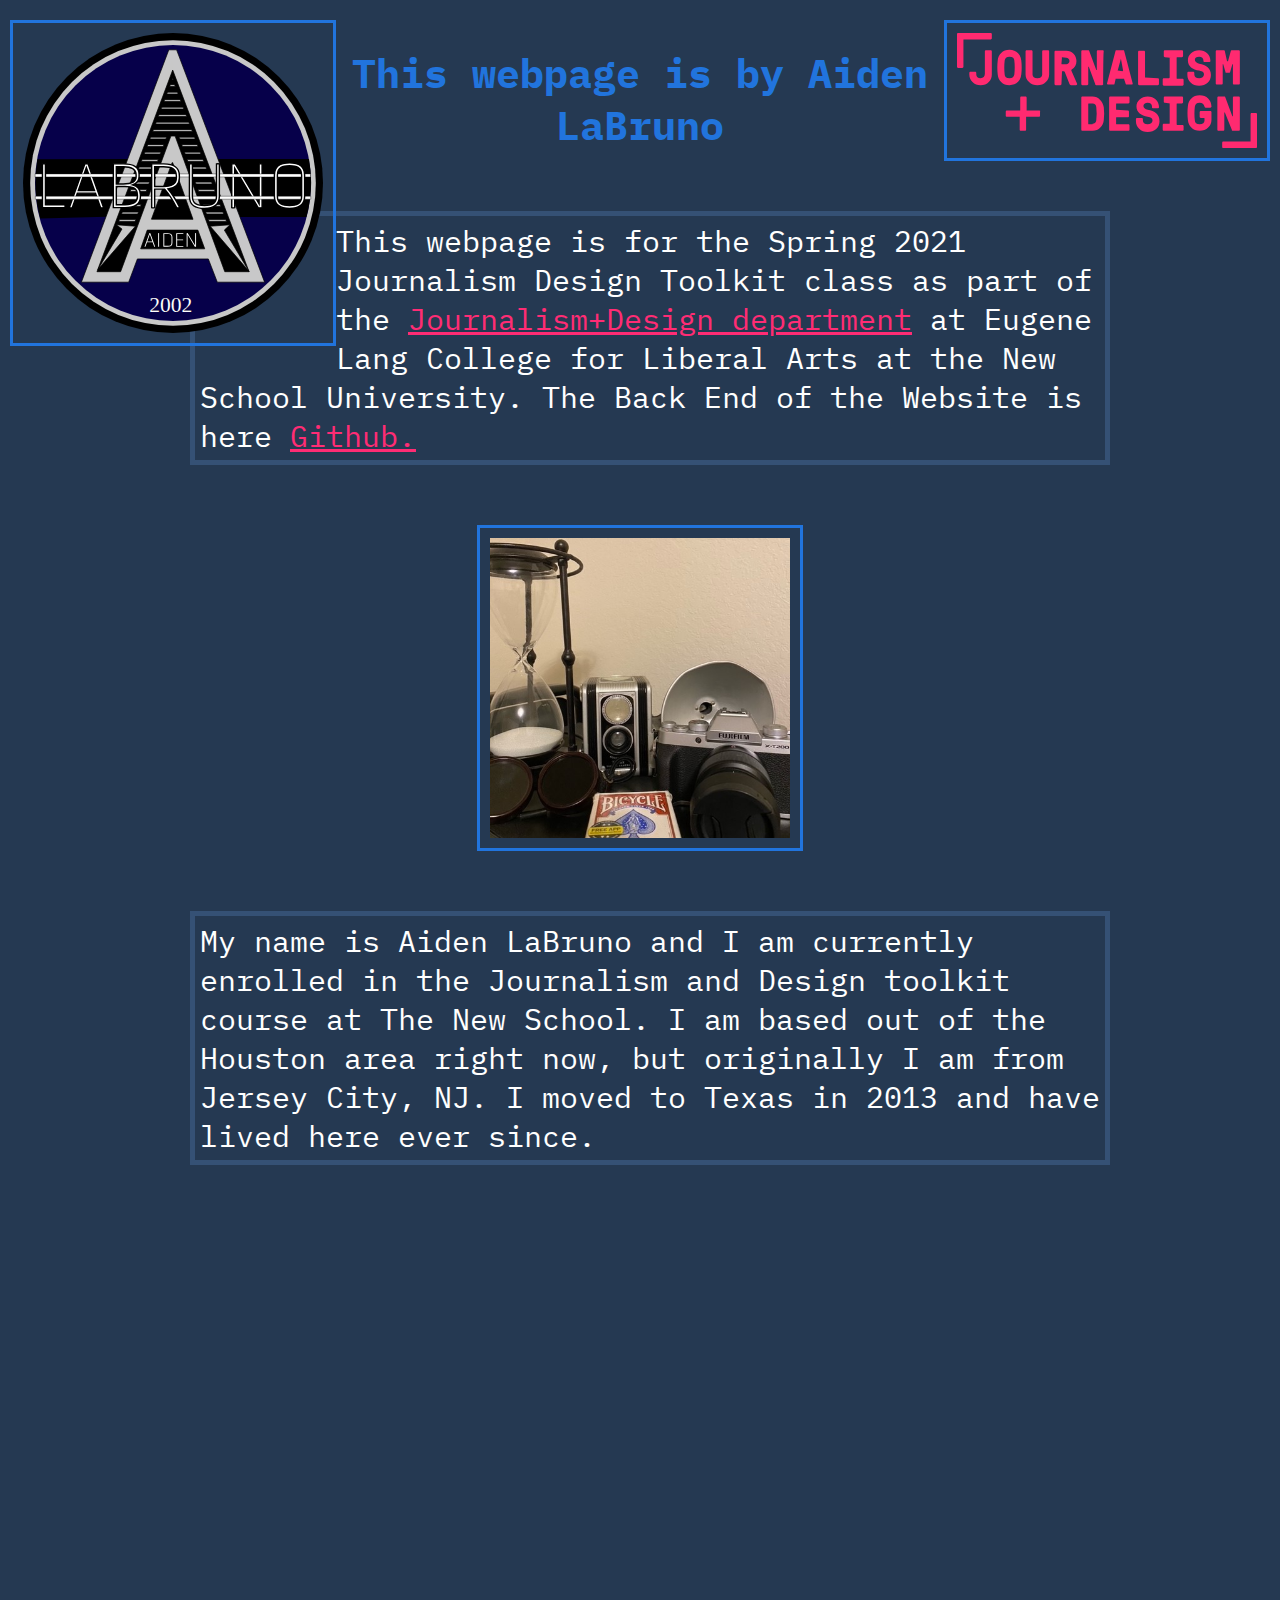
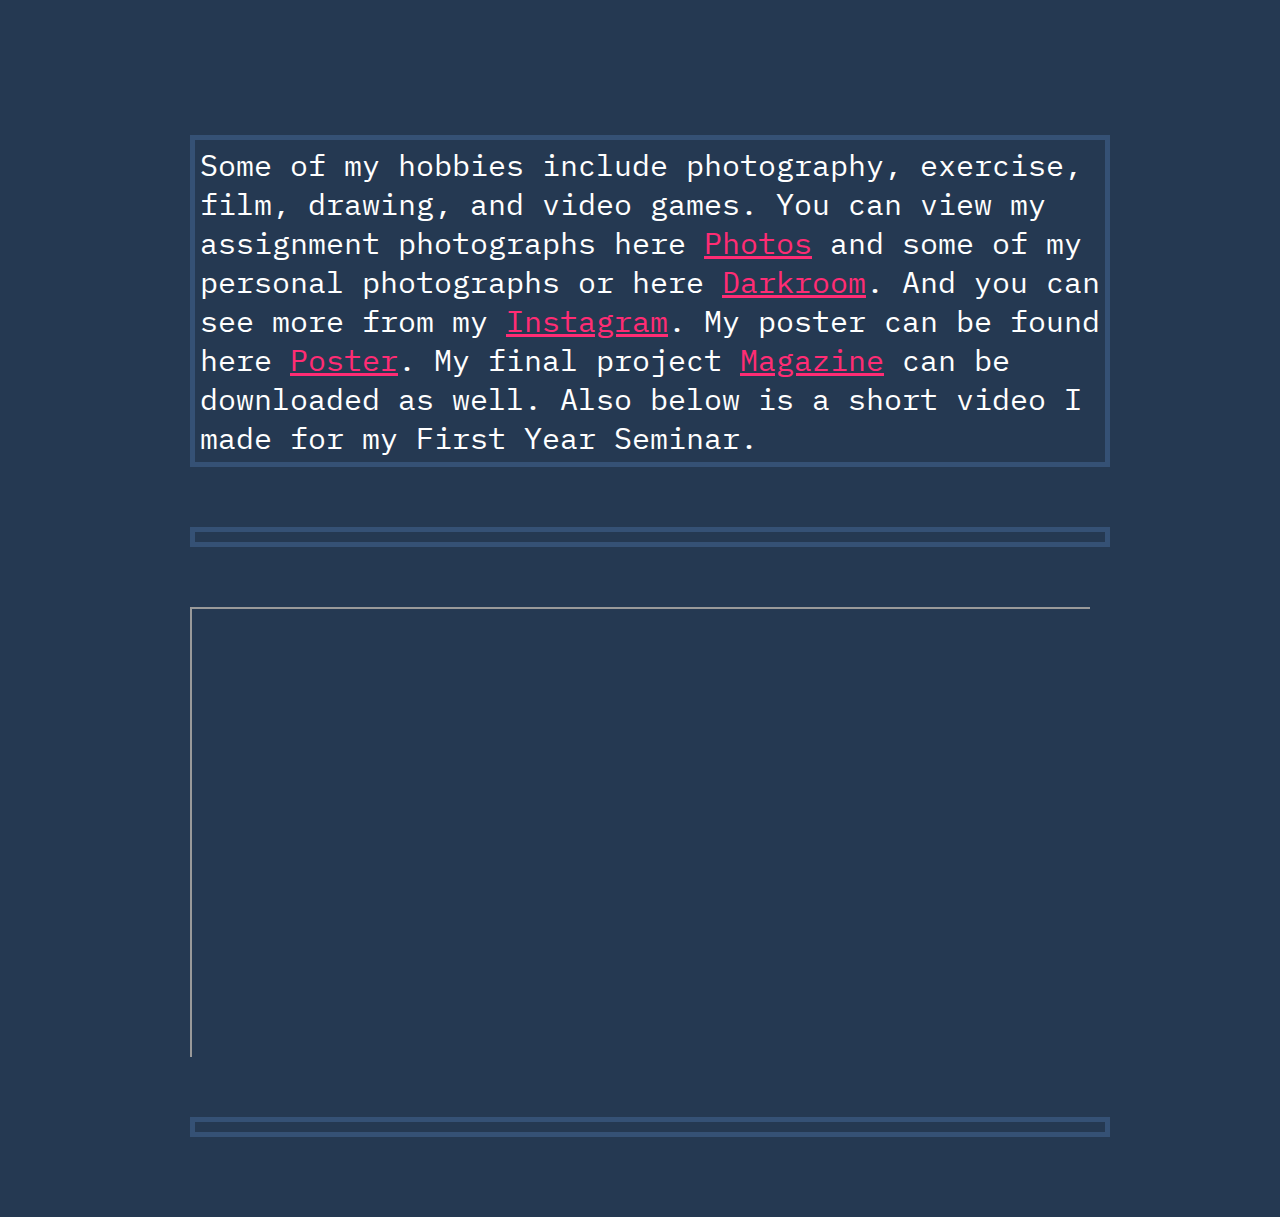
<file: index.html>
<!DOCTYPE html>
<html lang="en">

	<head>
		<meta charset="utf-8" />
		<meta name="viewport" content="width=device-width, initial-scale=1.0" />
		<title>Aiden LaBruno’s Homepage for Journalism Design Toolkit</title>
	 	<link rel="stylesheet" href="stylesheets/styles.css" type="text/css" / >
	  <a href="https://journalismdesign.com/">
		<link rel="preconnect" href="https://fonts.gstatic.com">
    <link href="https://fonts.googleapis.com/css2?family=IBM+Plex+Mono:wght@300&display=swap" rel="stylesheet">
		<img class="logo" src="aiden-logo.svg" height="300px" width="300px" align="left">
		<img class="logo" src="jd-logo.svg" height="100px" width="300px" align="right">
	  </a>



	</head>


	<body>

<div class="page-content">



				<h1 class="main-hed"> This webpage is by Aiden LaBruno</h1>




<p>
      This webpage is for the Spring 2021 Journalism Design Toolkit class as part of the <a href="https://www.newschool.edu/lang/journalism-design/">Journalism+Design department</a> at Eugene Lang College for Liberal Arts at the New School University.
The Back End of the Website is here <a href="https://github.com/labra081/jdtoolkit-homepage">Github.</a>

    </p>








			<img src="random-pic-2-2-2021.jpeg"  height="300" width="300"style="display: block; margin-left: auto; margin-right:auto;"/>




		</a>

    <p>
  	My name is Aiden LaBruno and I am currently enrolled in the Journalism and Design toolkit course at The New School. I am based out of the Houston area right now, but originally I am from Jersey City, NJ. I moved to Texas in 2013 and have lived here ever since.
    </p>
<style>.embed-container { position: relative; padding-bottom: 56.25%; height: 0; overflow: hidden; max-width: 100%; } .embed-container iframe, .embed-container object, .embed-container embed { position: absolute; top: 0; left: 0; width: 100%; height: 100%; }</style><div class='embed-container'><iframe src='https://www.google.com/maps/embed?pb=!1m14!1m12!1m3!1d124310.99296520032!2d-95.56764752299702!3d29.83856384008835!2m3!1f0!2f0!3f0!3m2!1i1024!2i768!4f13.1!5e0!3m2!1sen!2sus!4v1619116164098!5m2!1sen!2sus' width='800' height='600' style='border:0;' allowfullscreen='' loading='lazy'></iframe></div>
		<p>
    Some of my hobbies include photography, exercise, film, drawing, and video games. You can view my assignment photographs here <a href="photos.html">Photos</a> and some of my personal photographs or here <a href="https://aidenlabruno.darkroom.tech/">Darkroom</a>. And you can see more from my <a href="https://www.instagram.com/aiden.labruno/">Instagram</a>. My poster can be found here <a href="poster.html">Poster</a>. My final project <a href="Magazine.html">Magazine</a> can be downloaded as well. Also below is a short video I made for my First Year Seminar.
	</p>
<p>
<style>.embed-container  { position: relative; padding-bottom: 50%; height:0; overflow: hidden; max-width: 100%; } {margin-left: auto; margin-right: auto;} .embed-container iframe, .embed-container object, .embed-container embed { position: absolute; top: 0;  left:0; width: 100%; height: 100%; }</style><div class='embed-container'><iframe src='https://www.youtube.com/embed/qcVaiHfRa8M' frameborder='10' allowfullscreen></iframe></div>
</p>
	<!-- 	This is my comment about where I am going to add the new links, which is right here btw ^ /> -->

</div>
	</body>

</html>
</file>
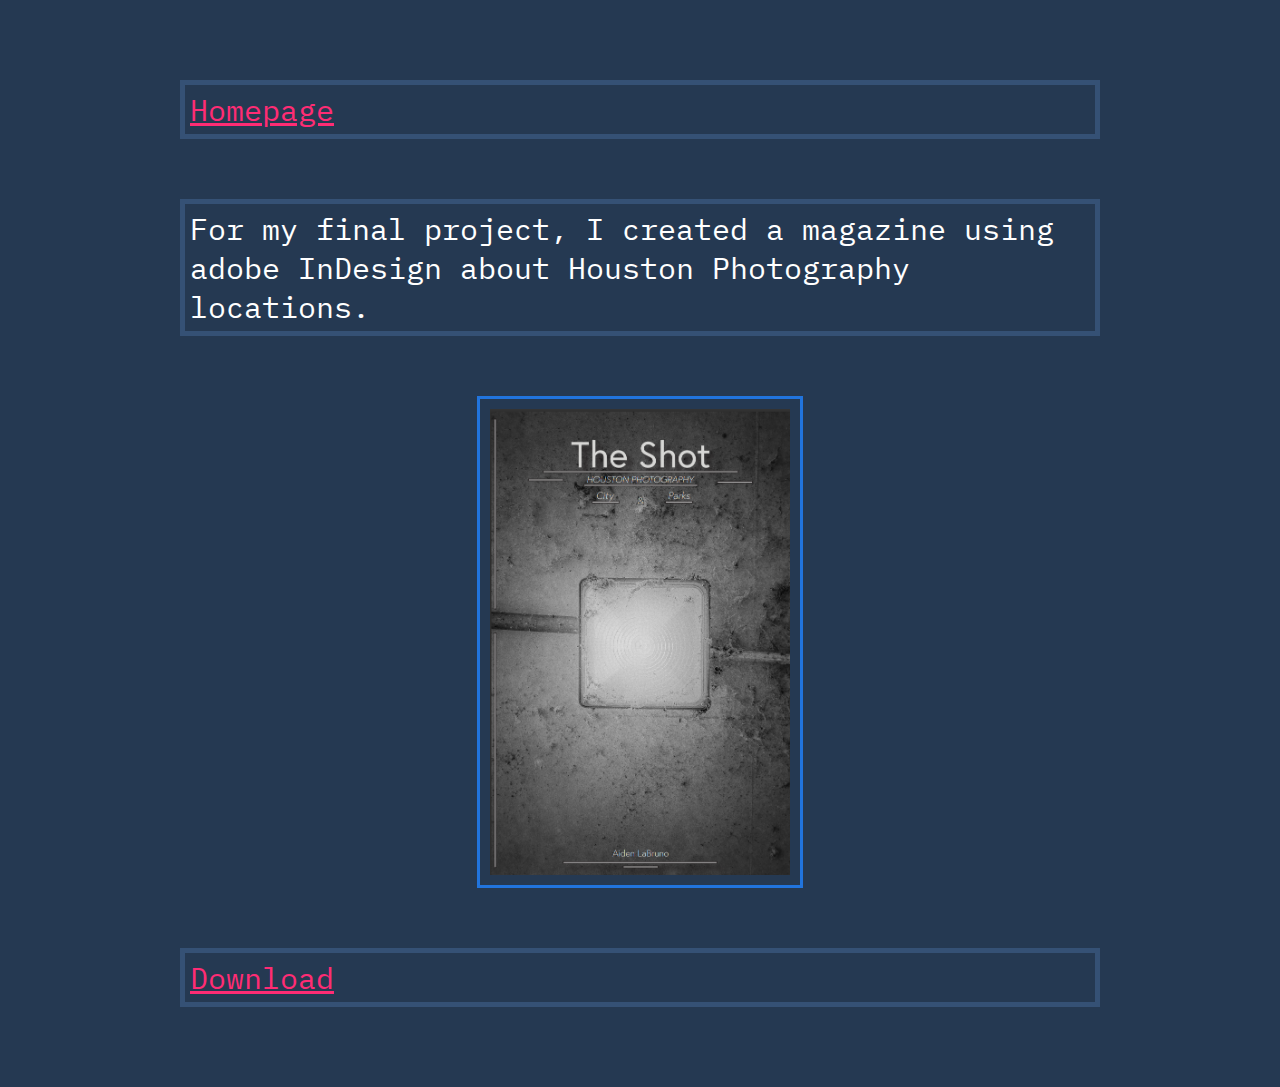
<file: Magazine.html>
<!DOCTYPE html>
<html lang="en">

	<head>
		<meta charset="utf-8" />
		<meta name="viewport" content="width=device-width, initial-scale=1.0" />
		<title>Aiden LaBruno’s Poster</title>
		<link rel="preconnect" href="https://fonts.gstatic.com">
    <link href="https://fonts.googleapis.com/css2?family=IBM+Plex+Mono:wght@300&display=swap" rel="stylesheet">
	  <link rel="stylesheet" href="stylesheets/styles.css" type="text/css" / >
	</head>

	<body>
		<p>
	 <a href="index.html">Homepage</a>
</p>



    <p>
For my final project, I created a magazine using adobe InDesign about Houston Photography locations.

    </p>





			<img src="zine.png" height="600" width="300px" style="display: block; margin-left: auto; margin-right:auto;">
		</a>
<p>
	<a href="Final16.pdf">Download</a>


	<!-- 	This is my comment about where I am going to add the new links, which is right here btw ^ /> -->
		</p>

	</body>

</html>
</file>
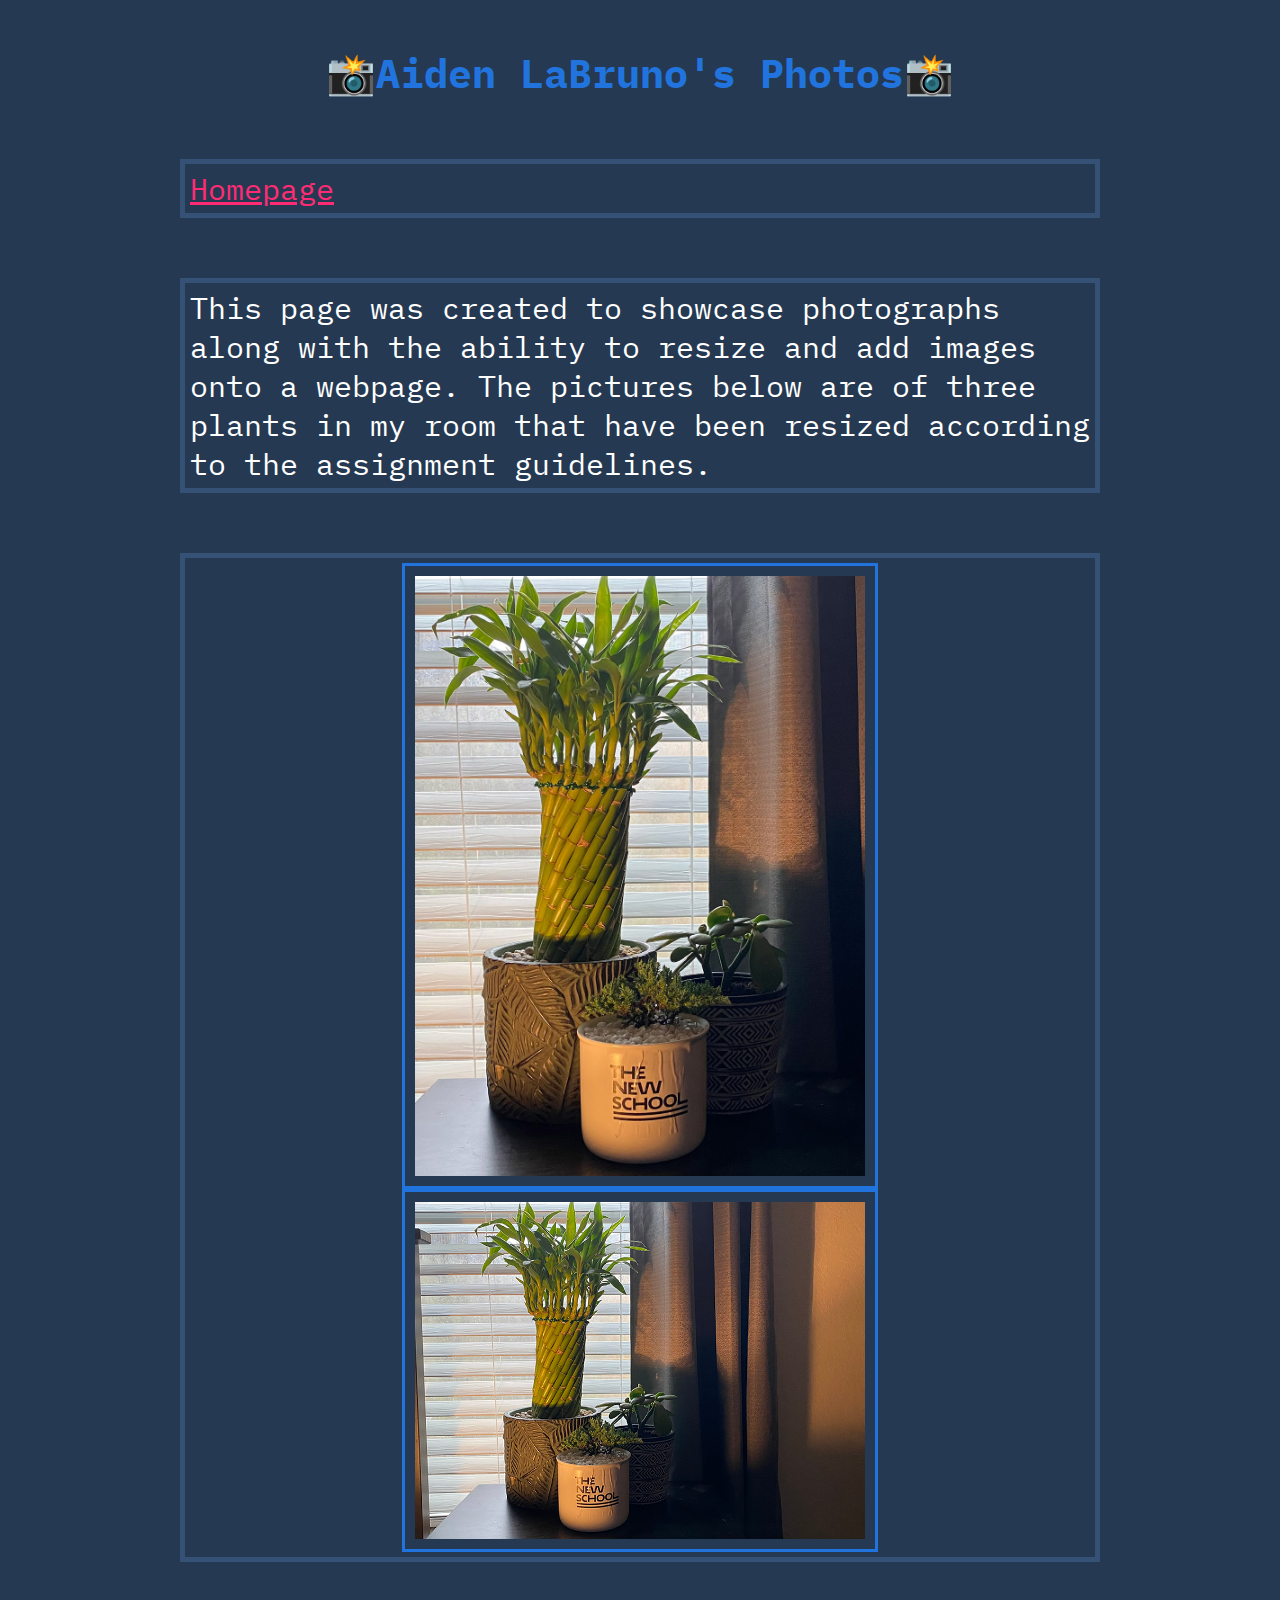
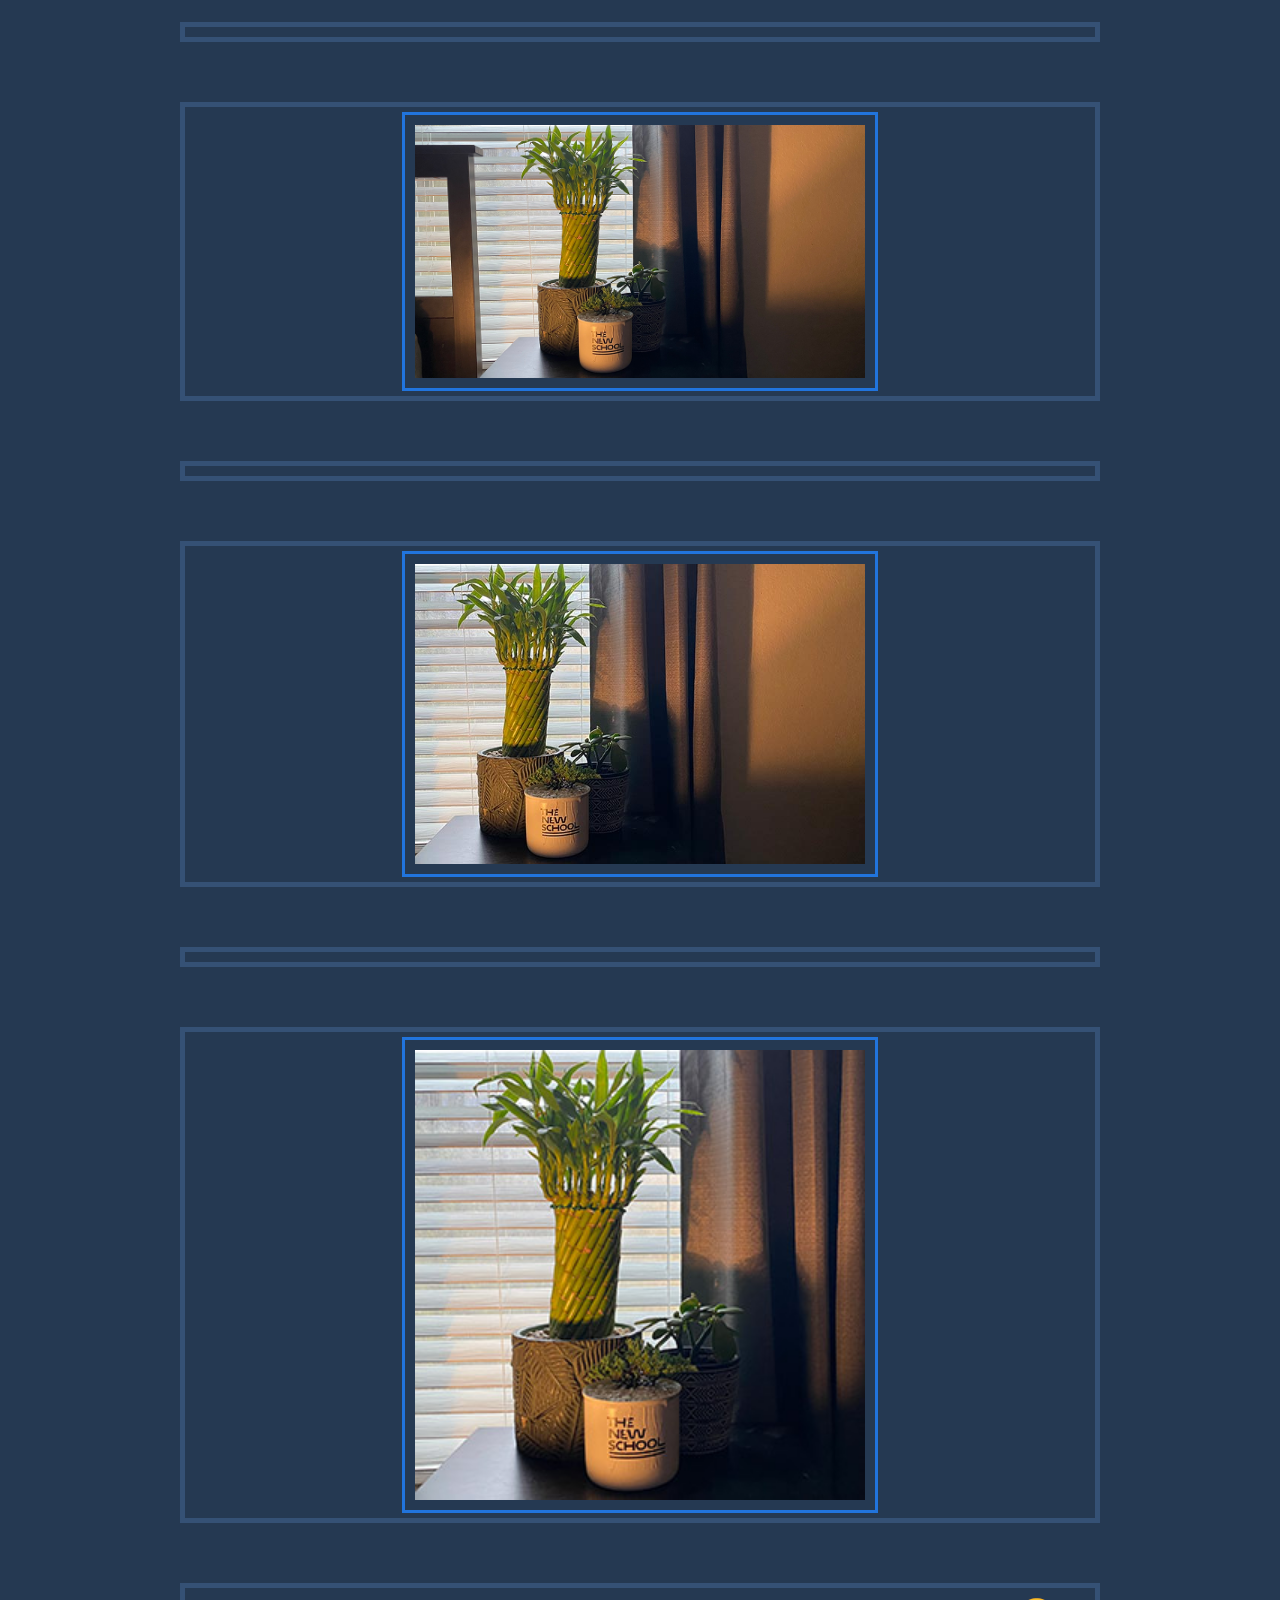
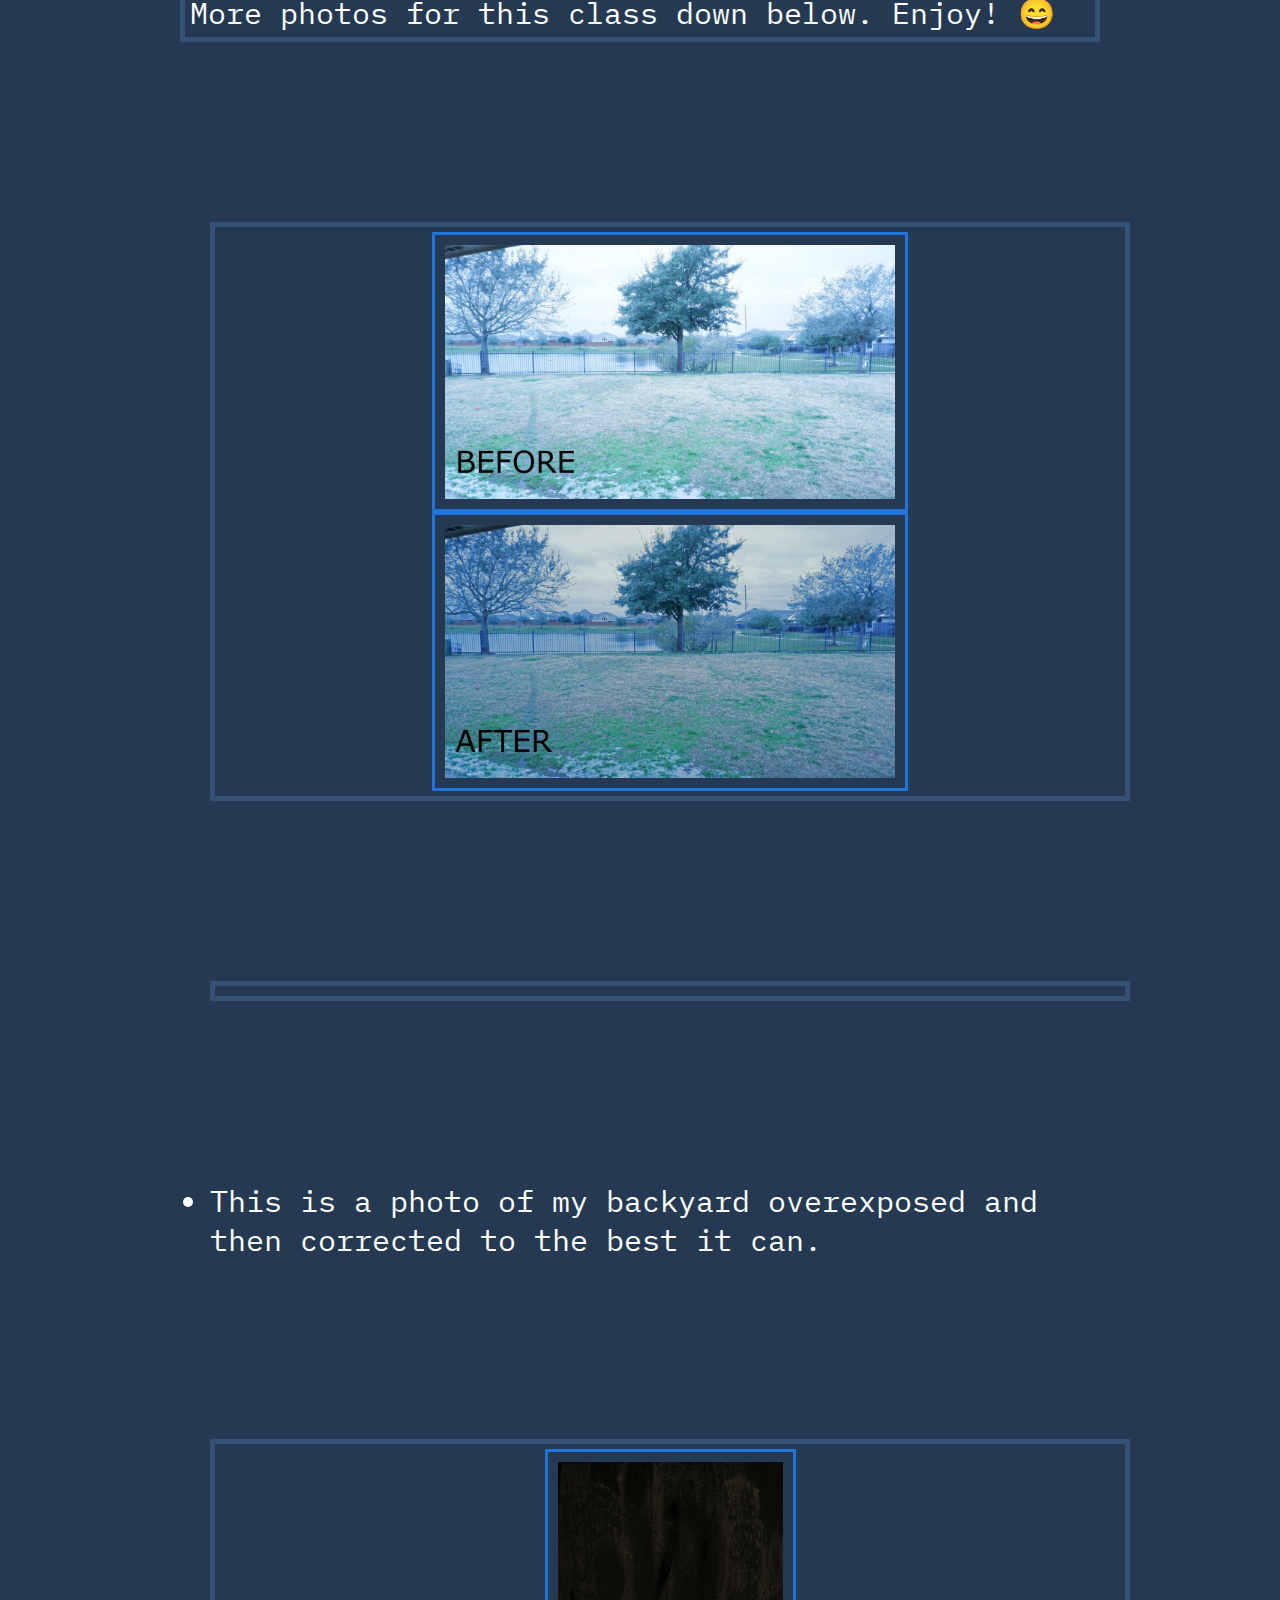
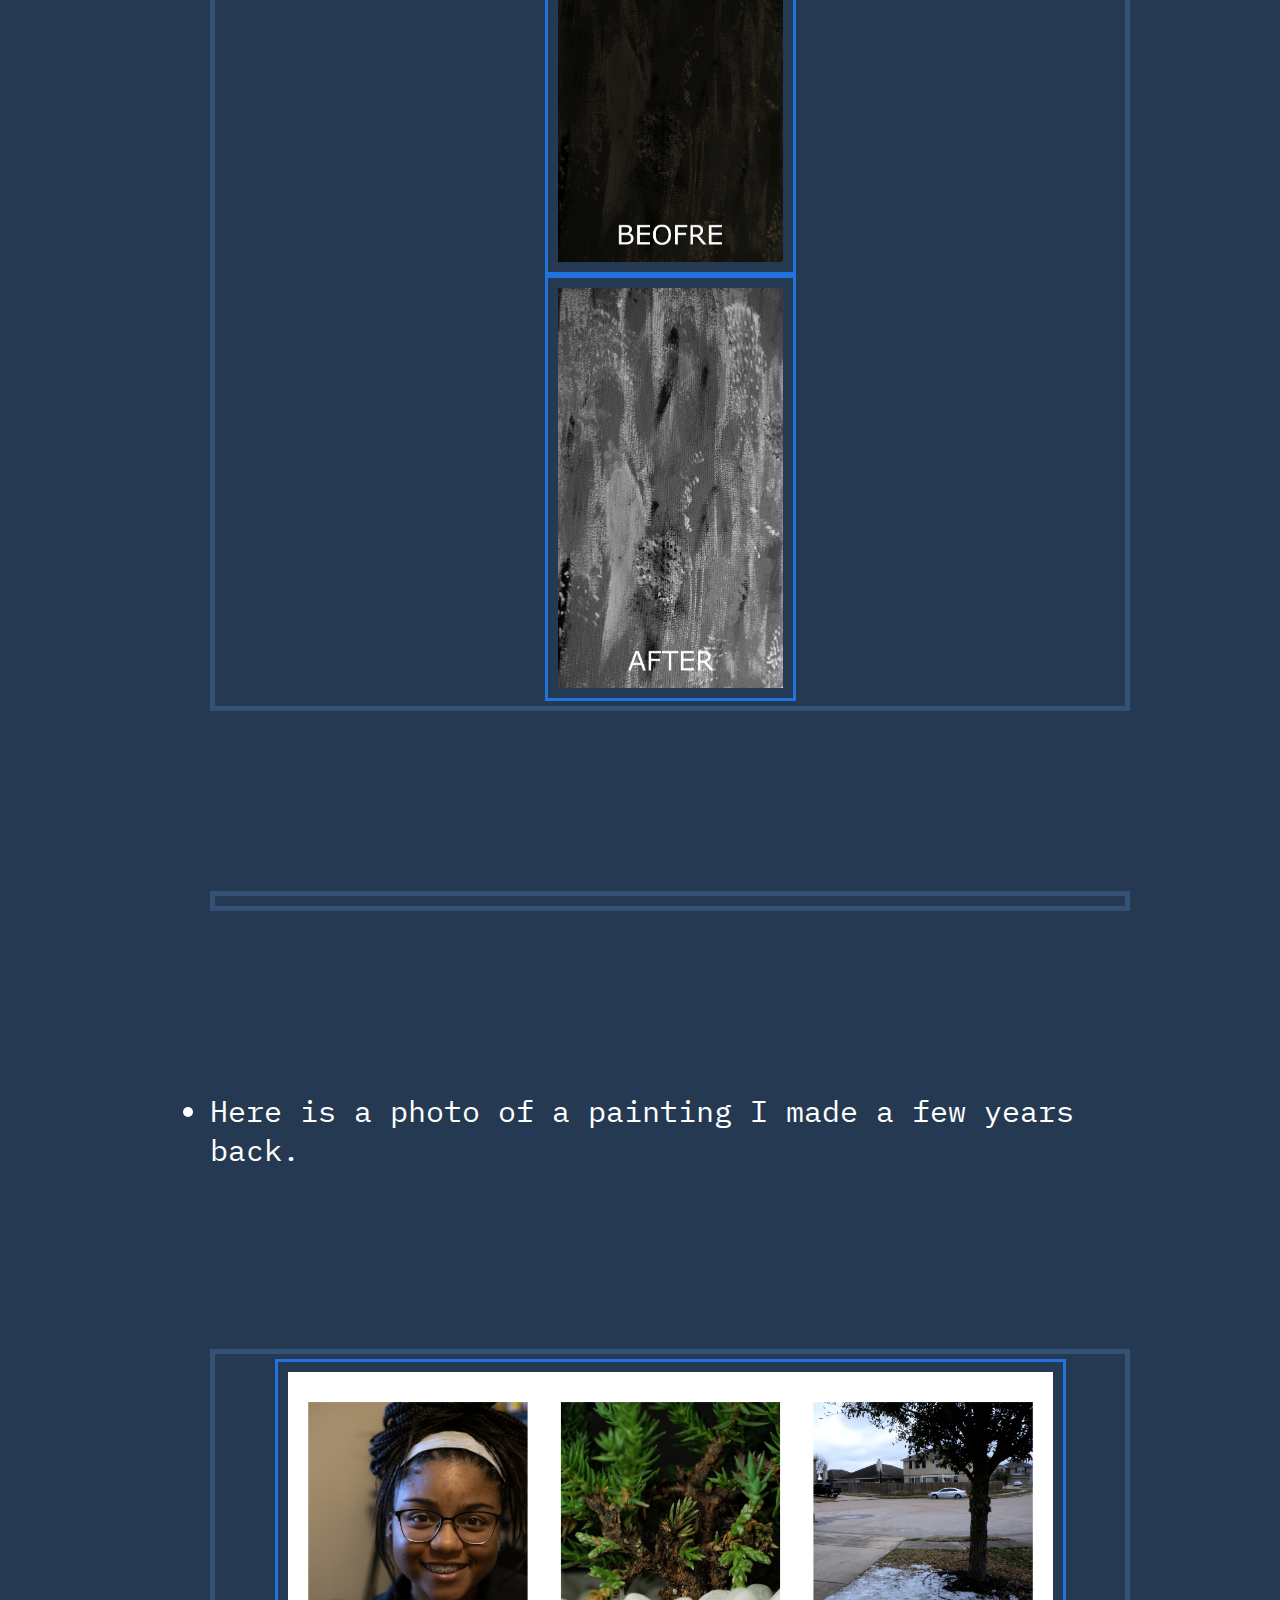
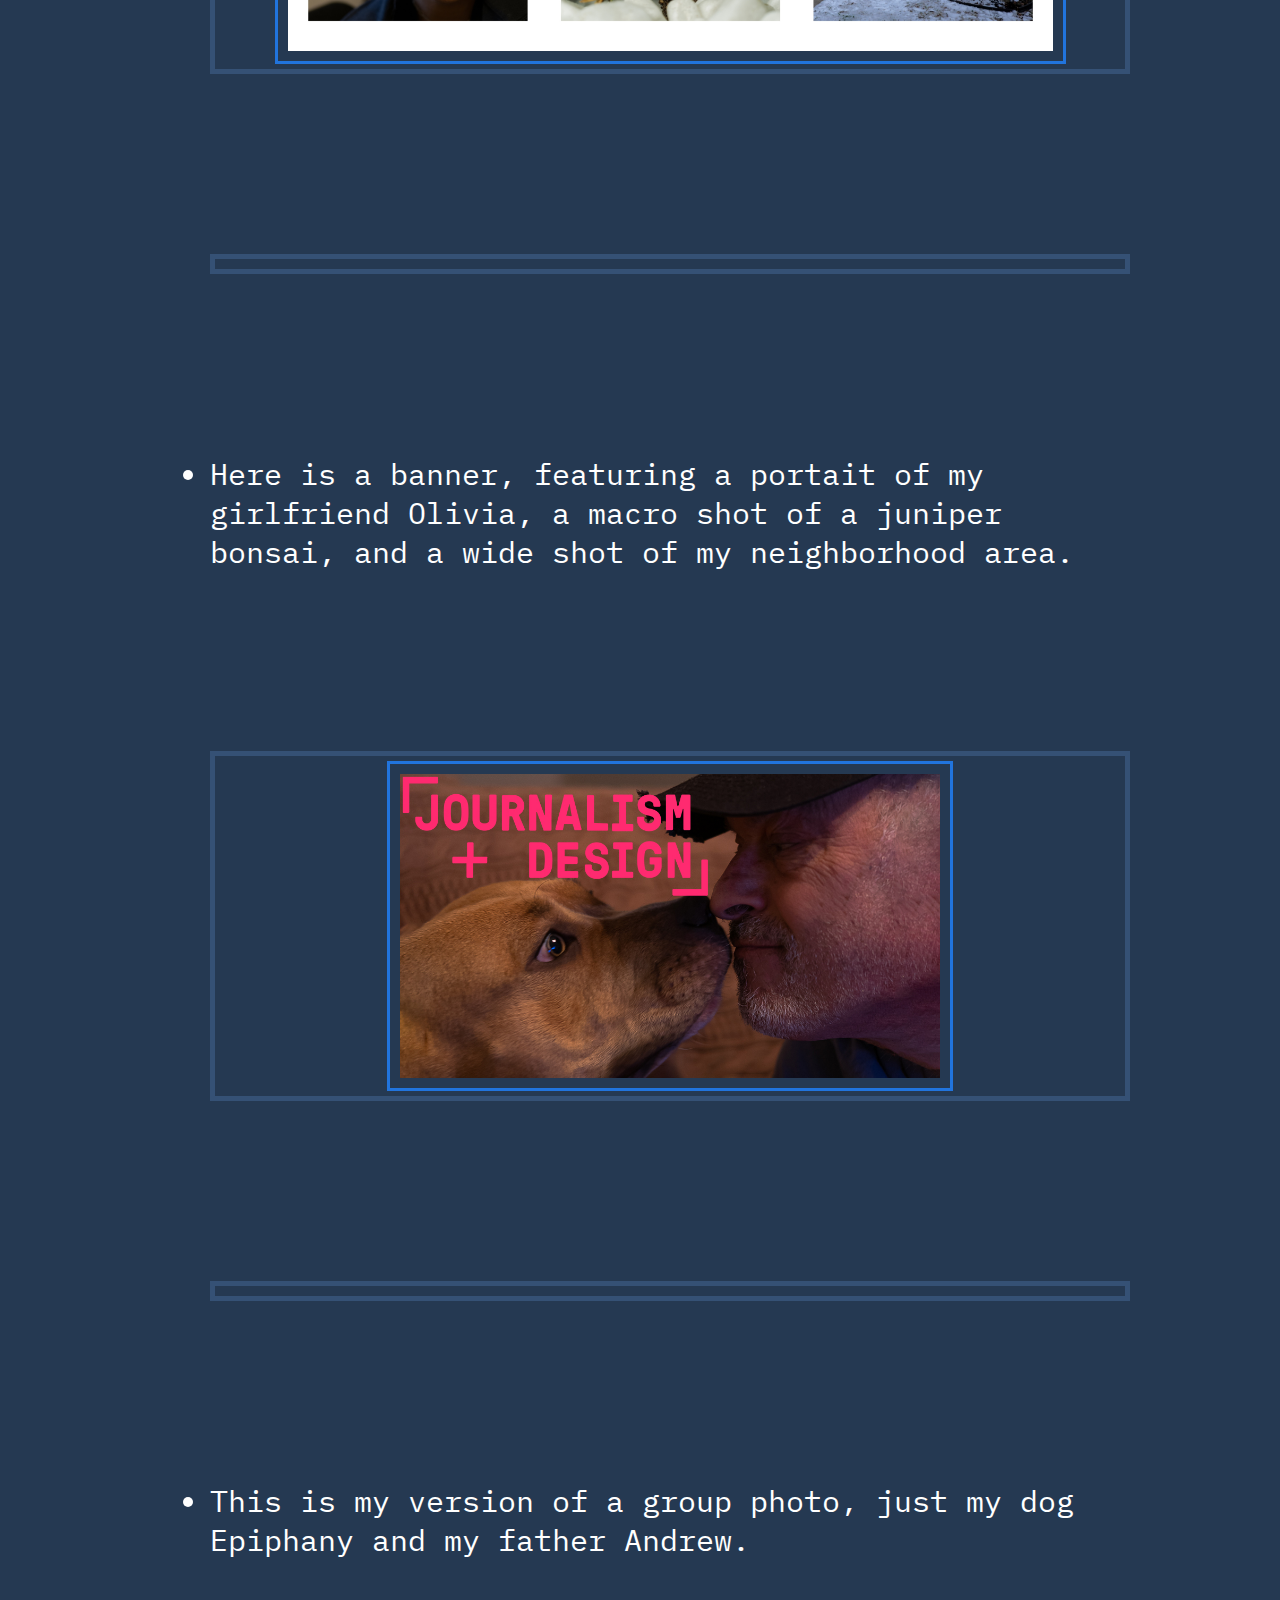
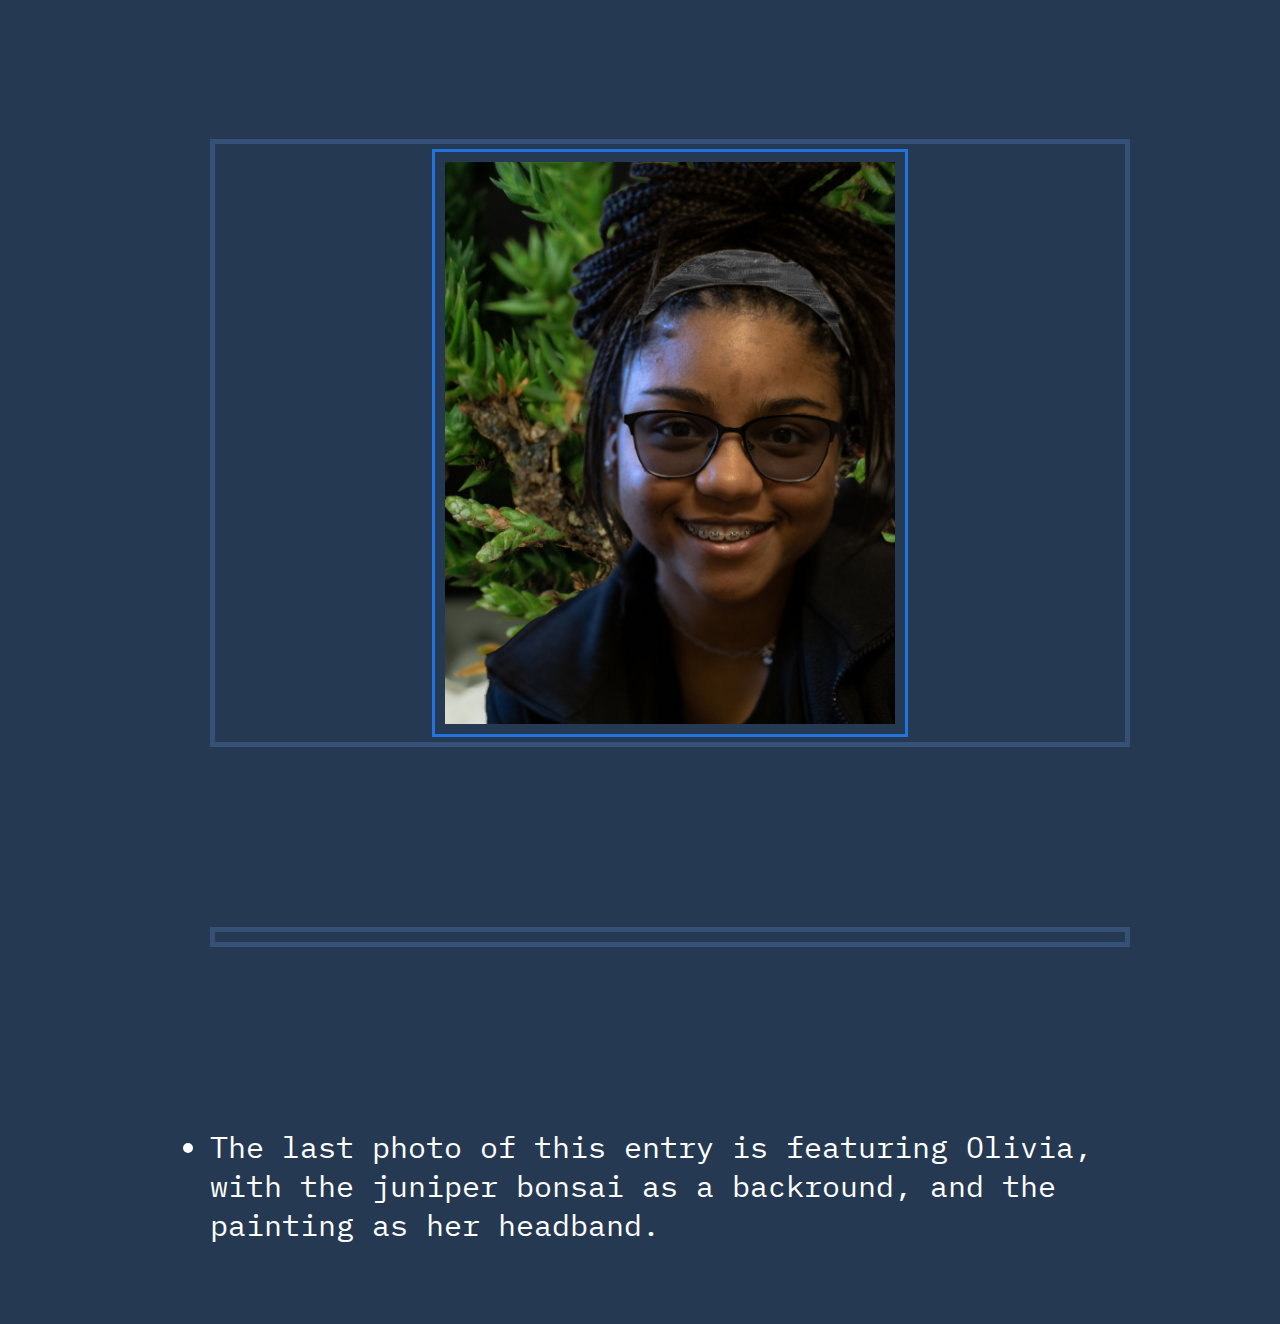
<file: photos.html>
<!DOCTYPE html>
<html lang="en">

	<head>
		<meta charset="utf-8" />
		<meta name="viewport" content="width=device-width, initial-scale=1.0" />
		<title>Aiden LaBruno’s Photos📸</title>
		<link rel="preconnect" href="https://fonts.gstatic.com">
<link href="https://fonts.googleapis.com/css2?family=IBM+Plex+Mono:wght@300&display=swap" rel="stylesheet">
<link rel="stylesheet" href="stylesheets/styles.css" type="text/css" / >

	</head>

	<body>

		<h1 class="main-hed">📸Aiden LaBruno's Photos📸</h1>

		<p>	
			 <a href="index.html">Homepage</a>
		</p>
		

	<P>
				 This page was created to showcase photographs along with the ability to resize and add images onto a webpage. The pictures below are of three plants in my room that have been resized according to the assignment guidelines.
</P>


			<p>
				<img src="3x4.jpg" height="50%" width="50%" style="display: block; margin-left: auto; margin-right:auto;">
				<img src="4x3.png" height="50%" width="50%" style="display: block; margin-left: auto; margin-right:auto;">
				<p>


			<p>
				<img src="16x9.jpg" height="50%" width="50%"style="display: block; margin-left: auto; margin-right:auto;">

				<p>


			<p>
				<img src="3x2.jpg" height="50%" width="50%"style="display: block; margin-left: auto; margin-right:auto;">

				<p>


			<p>
				<img src="3x3.jpg" height="50%" width="50%"style="display: block; margin-left: auto; margin-right:auto;">

				<p>
  			More photos for this class down below. Enjoy! 😄
			</p>
			<ul>
	<p>
	<img src="overexposed.jpg" height="50%" width="50%"style="display: block; margin-left: auto; margin-right:auto;"> 	<img src="corrected-overexposed.jpg" height="50%" width="50%"style="display: block; margin-left: auto; margin-right:auto;">
		<p>
			<li>
				This is a photo of my backyard overexposed and then corrected to the best it can.
			</li>
			<p>
						<img src="underexposed.jpg" height="25%" width="25%"style="display: block; margin-left: auto; margin-right:auto;"> 	<img src="corrected-underexposed.jpg" height="25%" width="25%"style="display: block; margin-left: auto; margin-right:auto;">
			<p>
				<li>
				Here is a photo of a painting I made a few years back.
			</li>
			<p>
						<img src="banner.jpg" height="85%" width="85%"style="display: block; margin-left: auto; margin-right:auto;">
			<p>
				<li>
				Here is a banner, featuring a portait of my girlfriend Olivia, a macro shot of a juniper bonsai, and a wide shot of my neighborhood area.
			</li>
			<p>
						<img src="group.jpg" height="60%" width="60%"style="display: block; margin-left: auto; margin-right:auto;">
			<p>
				<li>
				This is my version of a group photo, just my dog Epiphany and my father Andrew.
			</li>
			<p>
						<img src="crazyphoto.jpg" height="50%" width="50%"style="display: block; margin-left: auto; margin-right:auto;">
			<p>
				<li>
				The last photo of this entry is featuring Olivia, with the juniper bonsai as a backround, and the painting as her headband.
			</li>
			</ul>
	  </a>
	<!-- 	This is my comment about where I am going to add the new links, which is right here btw ^ /> -->

	</body>

</html>
</file>
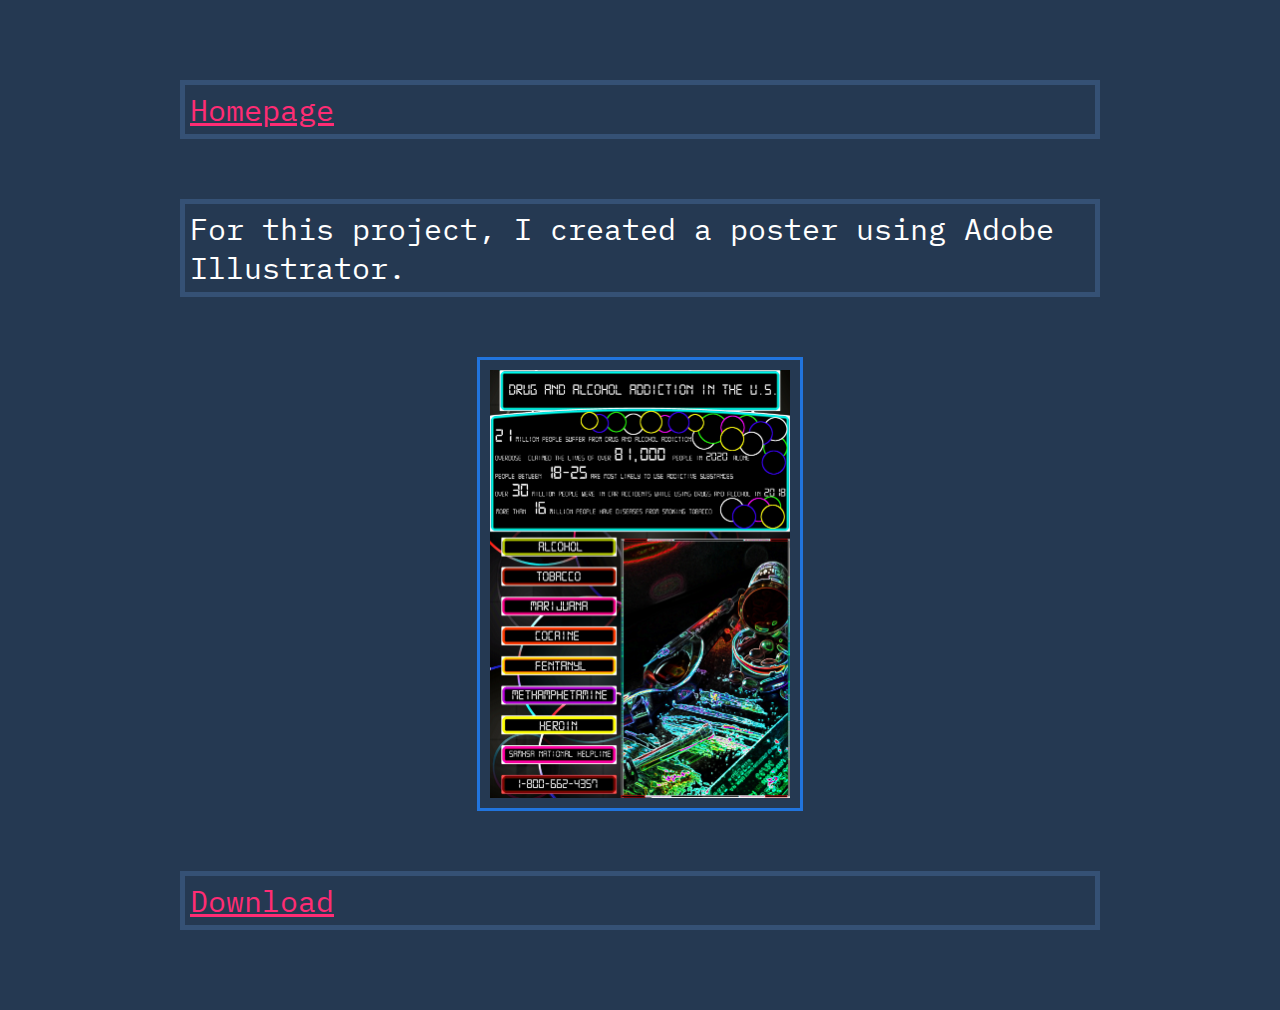
<file: poster.html>
<!DOCTYPE html>
<html lang="en">

	<head>
		<meta charset="utf-8" />
		<meta name="viewport" content="width=device-width, initial-scale=1.0" />
		<title>Aiden LaBruno’s Poster</title>
		<link rel="preconnect" href="https://fonts.gstatic.com">
    <link href="https://fonts.googleapis.com/css2?family=IBM+Plex+Mono:wght@300&display=swap" rel="stylesheet">
	  <link rel="stylesheet" href="stylesheets/styles.css" type="text/css" / >
	</head>

	<body>
		<p>
	 <a href="index.html">Homepage</a>
</p>



    <p>
For this project, I created a poster using Adobe Illustrator.

    </p>





			<img src="poster-j.jpg" height="600" width="300px" style="display: block; margin-left: auto; margin-right:auto;">
		</a>
<p>
	<a href="poster-p.pdf">Download</a>


	<!-- 	This is my comment about where I am going to add the new links, which is right here btw ^ /> -->
		</p>

	</body>

</html>
</file>
<file: stylesheets/styles.css>
body {
	background-color: #253952;
	margin: 1em auto;
	font-size: 10px;
	padding: 1em;
	text-align: center;
	font-family:"IBM Plex Mono", monospace;
}

h1 {
	color: #2174dd;
	font-size: 4em;
	font-family:"IBM Plex Mono", monospace;
	margin-left: auto;
	margin-right: auto;
}

.page-content {
	max-width: 90em;
	width: 100%;
	margin: 1em auto 1em auto;
}
p, ul {
	font-family: "IBM Plex Mono", monospace;
	color: White;
	max-width: 30em;
	width: 100%;
	text-align: left;
	margin:  2em auto 2em auto;
	font-size: 3em;
	line-height: 1.3;
}

 img {margin:auto; padding: auto; border: 3px #2174dd
 solid;}
 img {padding: 10px}
 p {padding:5px 5px; border: 5px #355175 solid;}
 img {
 	max-width: auto;
 	height: auto;
 }


 a:link{
	color:#ff2c74 ;
 }

 a:visited{
	 color: #1B60B6
;
 }
 a:hover{
	 color: White;
 }
 a:active{
	 color: red;
 }


}
</file>
